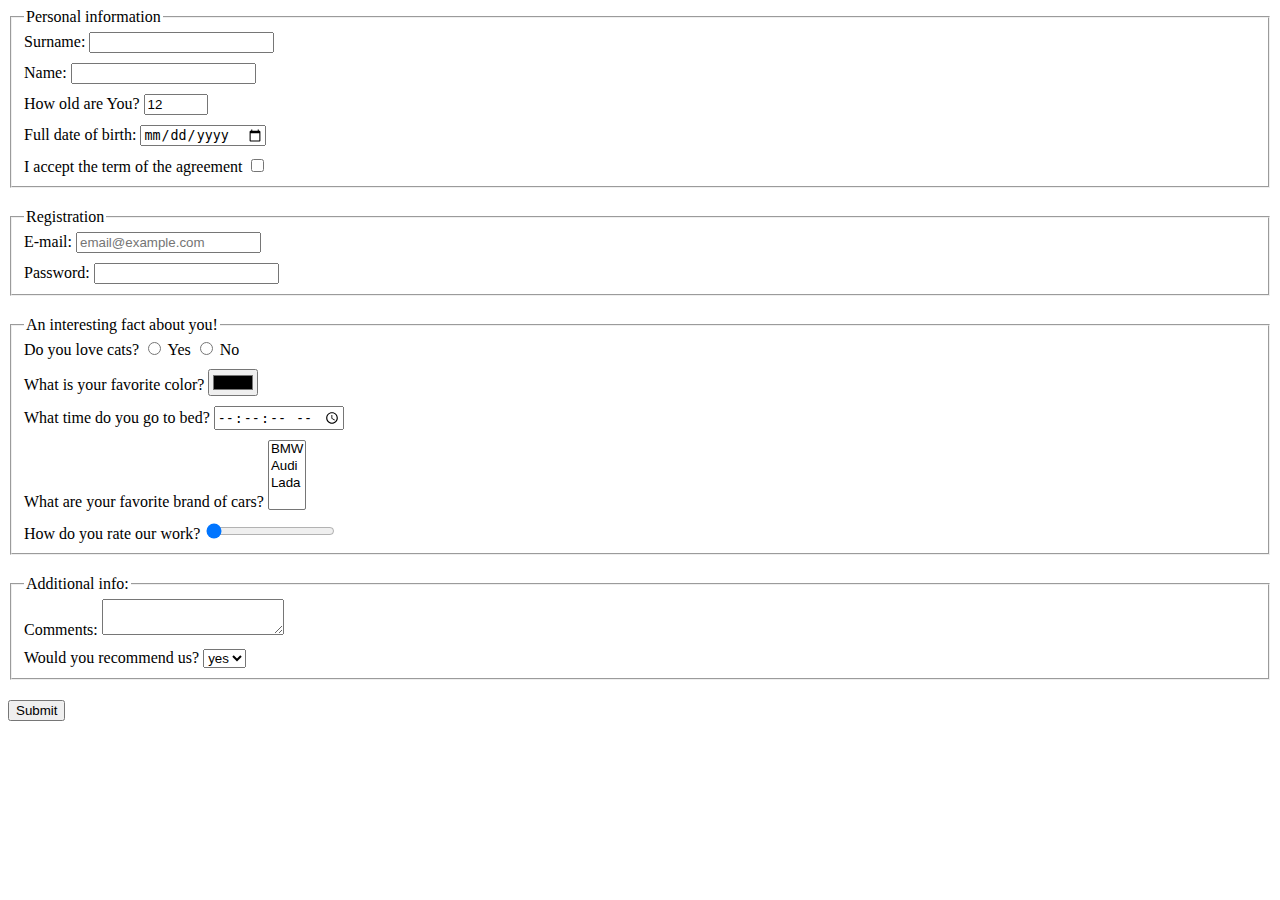
<file: index.html>
<!doctype html><html lang="en"><head><meta charset="UTF-8"><meta name="viewport" content="width=device-width, user-scalable=no, initial-scale=1.0, maximum-scale=1.0, minimum-scale=1.0"><meta http-equiv="X-UA-Compatible" content="ie=edge"><title>HTML Form</title><link rel="stylesheet" href="style.c9e81c91.css"></head><body> <form action="https://mate-academy-form-lesson.herokuapp.com/create-application" method="post"> <fieldset class="group"> <legend>Personal information</legend> <div class="form-field"> <label class="form-label" for="surname">Surname: <input type="text" name="surname" id="surname" autocomplete="off" required> </label> </div> <div class="form-field"> <label for="name" class="form-label">Name: <input type="text" name="name" id="name" autocomplete="off" required> </label> </div> <div class="form-field"> <label class="form-label" for="age">How old are You? <input type="number" name="age" id="age" min="1" max="100" value="12" required> </label> </div> <div class="form-field"> <label class="form-label" for="dateOfBirth">Full date of birth: <input type="date" name="dateOfBirth" id="dateOfBirth" required> </label> </div> <div class="form-field"> <label for="terms">I accept the term of the agreement <input type="checkbox" name="terms" id="terms"> </label> </div> </fieldset> <fieldset class="group"> <legend>Registration</legend> <div class="form-field"> <label class="form-label" for="email">E-mail: <input type="email" name="email" id="email" placeholder="email@example.com" required> </label> </div> <div class="form-field"> <label for="password">Password: <input type="password" name="password" id="password" minlength="5" maxlength="15" required> </label> </div> </fieldset> <fieldset class="group"> <legend>An interesting fact about you!</legend> <div>Do you love cats? <label class="form-label" for="yes"> <input type="radio" name="cats" id="yes"> Yes </label> <label class="form-label" for="no"> <input type="radio" name="cats" id="no"> No </label> </div> <label class="form-label own-line" for="color">What is your favorite color? <input type="color" name="color" id="color"> </label> <label class="form-label own-line" for="time">What time do you go to bed? <input type="time" name="time" id="time" step="1"> </label> <label class="form-label own-line" for="car-brand">What are your favorite brand of cars? <select name="car-brand" id="car-brand" multiple> <option value="BMW">BMW</option> <option value="Audi">Audi</option> <option value="Lada">Lada</option> </select> </label> <label for="rating own-line">How do you rate our work? <input type="range" name="rating" value="0" min="0" max="5" step="1"> </label> </fieldset> <fieldset class="group"> <legend>Additional info:</legend> <label class="form-label own-line">Comments: <textarea class="form-textarea" name="comments" id="comments"></textarea> </label> <label class="own-line" for="recommendation">Would you recommend us? <select name="recommendation" id="recommendation"> <option value="yes">yes</option> <option value="no">no</option> </select> </label> </fieldset> <button type="submit">Submit</button> </form> <script type="text/javascript" src="main.5883b77c.js"></script> </body></html>
</file>
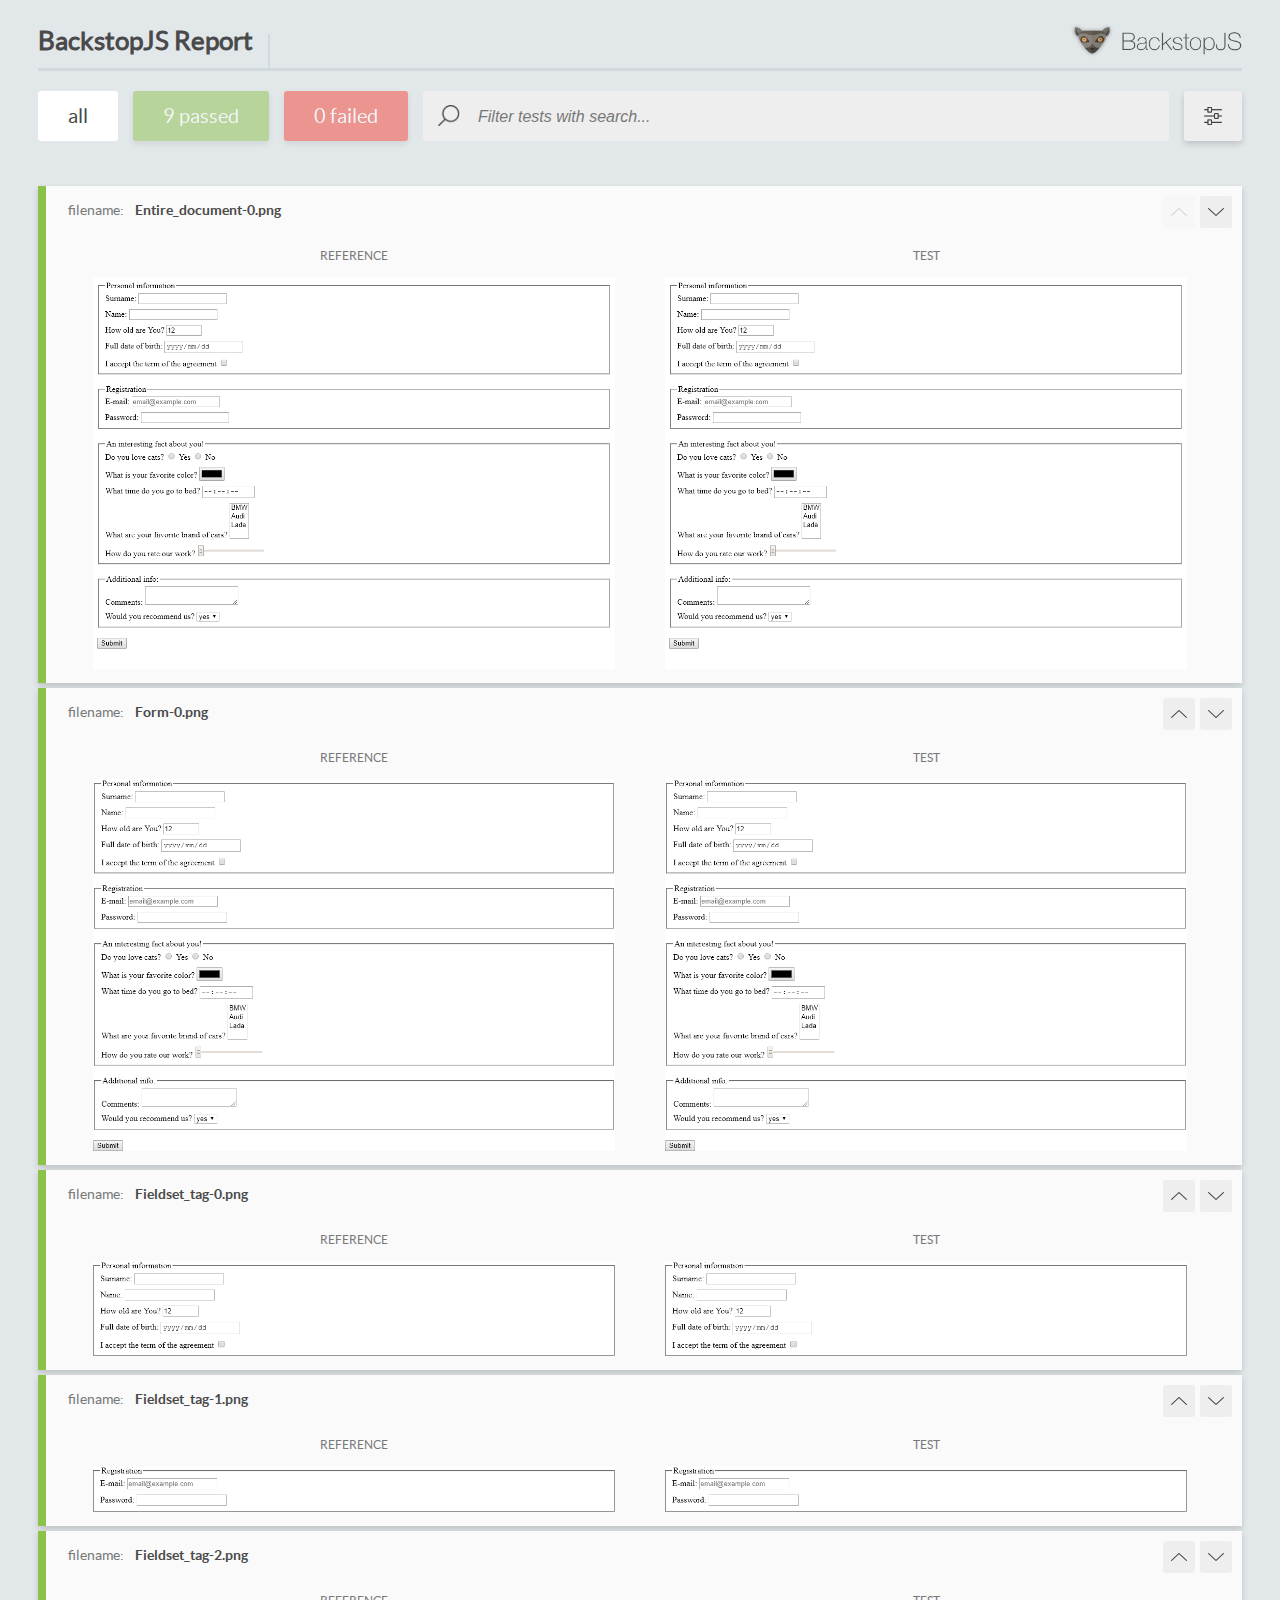
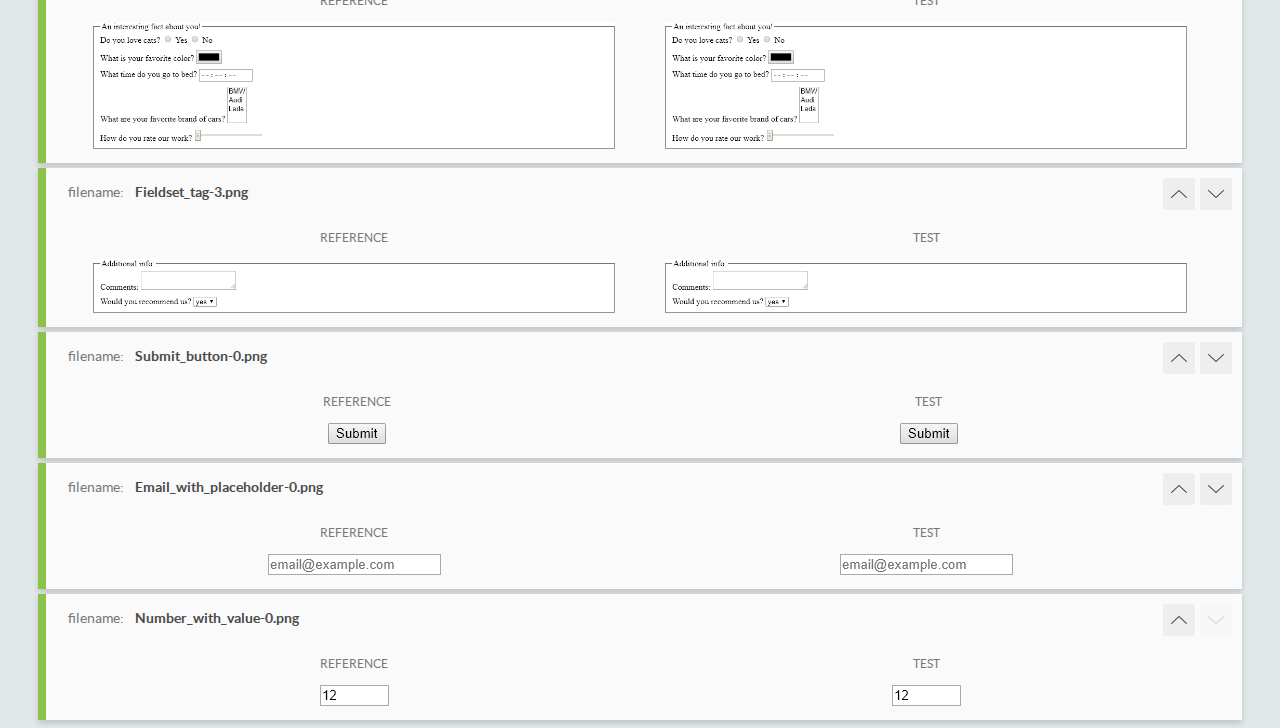
<file: report/html_report/index.html>
<!DOCTYPE html>
<html>
  <head>
    <meta charset="utf-8">
    <title>BackstopJS Report</title>

    <style>
      @font-face {
          font-family: 'latoregular';
          src: url('./assets/fonts/lato-regular-webfont.woff2') format('woff2'),
              url('./assets/fonts/lato-regular-webfont.woff') format('woff');
          font-weight: 400;
          font-style: normal;
      }
      @font-face {
          font-family: 'latobold';
          src: url('./assets/fonts/lato-bold-webfont.woff2') format('woff2'),
              url('./assets/fonts/lato-bold-webfont.woff') format('woff');
          font-weight: 700;
          font-style: normal;
      }

      .ReactModal__Body--open {
          overflow: hidden;
      }
      .ReactModal__Body--open .header {
        display: none;
      }

    </style>
  </head>
  <body style="background-color: #E2E7EA">
    <div id="root">

    </div>
    <script type="text/javascript">
      function report (report) { // eslint-disable-line no-unused-vars
        window.tests = report;
      }
    </script>
    <script type="text/javascript" src="config.js"></script>
    <script type="text/javascript" src="index_bundle.js"></script>
  </body>
</html>
</file>
<file: style.c9e81c91.css>
.form-label{display:inline-block;margin-bottom:10px}.group{margin-bottom:20px}.own-line{display:block}
/*# sourceMappingURL=style.c9e81c91.css.map */
</file>
